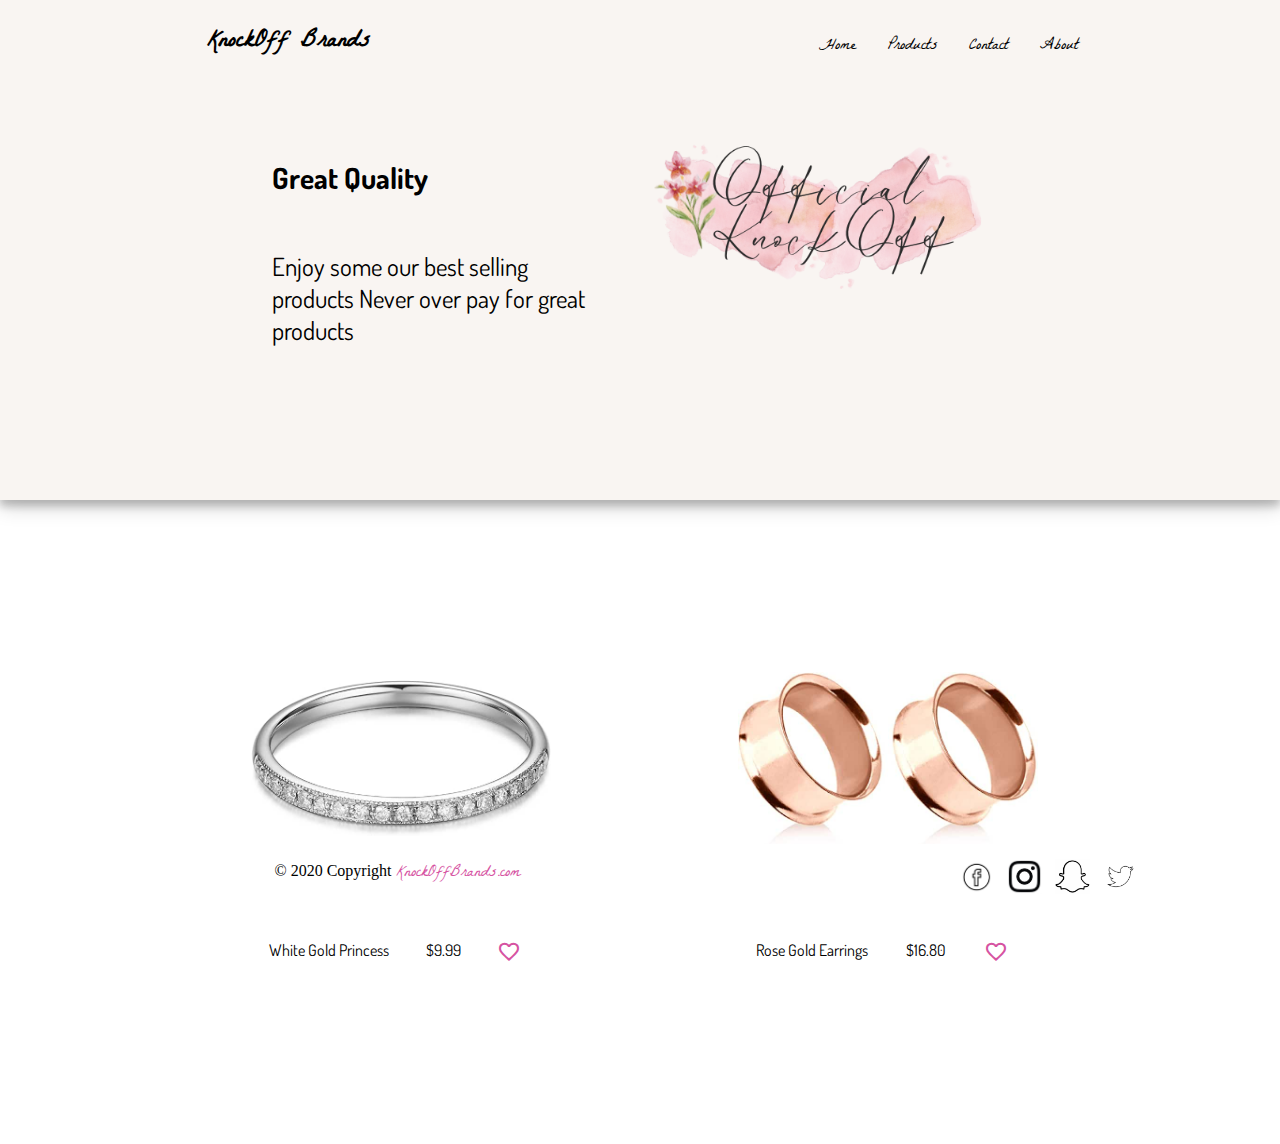
<file: index.html>
<!DOCTYPE html>
<html lang="en">
  <head>
    <meta charset="UTF-8" />
    <meta http-equiv="X-UA-Compatible" content="IE=edge" />
    <meta name="viewport" content="width=device-width, initial-scale=1.0" />
    <link rel="stylesheet" href="./styles/styles.css" />
    <link rel="preconnect" href="https://fonts.googleapis.com" />
    <link rel="preconnect" href="https://fonts.gstatic.com" crossorigin />
    <link
      href="https://fonts.googleapis.com/css2?family=La+Belle+Aurore&display=swap"
      rel="stylesheet"
    />
    <link
      href="https://fonts.googleapis.com/css2?family=Dosis:wght@300&display=swap"
      rel="stylesheet"
    />
    <link
      rel="stylesheet"
      href="https://fonts.googleapis.com/css2?family=Material+Symbols+Outlined:opsz,wght,FILL,GRAD@20..48,100..700,0..1,-50..200"
    />

    <title>My Ecommerce Store</title>
  </head>
  <body>
    <div class="nav">
      <div class="left-top-nav-container">
        <h2><a href="/index.html">KnockOff Brands</a></h2>
      </div>
      <div class="right-top-nav-container">
        <ul>
          <li><a href="/index.html">Home</a></li>
          <li><a href="/products.html">Products</a></li>
          <li><a href="/contact.html">Contact</a></li>
          <li><a href="/about.html">About</a></li>
        </ul>
      </div>
    </div>

    <div class="main-container">
      <div class="top-container">
        <div class="text-container">
          <h3>Great Quality</h3>
          <p>
            Enjoy some our best selling products Never over pay for great
            products
          </p>
        </div>
        <div class="img-container">
          <img
            src="img/Beige Simple One Line Butterfly Events Logo (1).png"
            alt=""
          />
        </div>
      </div>
      <div class="products-container">
        <div class="fir-product-wrapper">
          <div class="product-container">
            <div class="img-container">
              <a href="#" class="">
                <img src="/img/DIAMOND-BRACELET.jpg" alt="" />
              </a>
            </div>
            <div class="content-wrapper">
              <div class="prdt_title-container">White Gold Princess</div>
              <div class="price-container">$9.99</div>
              <a href="#" class=""
                ><span class="material-symbols-outlined"> favorite </span></a
              >
            </div>
          </div>
          <div class="product-container">
            <div class="img-container">
              <a href="#" class="">
                <img src="/img/ROSEGOLDEARINGS.jpg" alt="" />
              </a>
            </div>
            <div class="content-wrapper">
              <div class="prdt-title-container">Rose Gold Earrings</div>
              <div class="price-container">$16.80</div>
              <a href="#" class=""
                ><span class="material-symbols-outlined"> favorite </span></a
              >
            </div>
          </div>
        </div>
      </div>
    </div>

    <div class="footer">
      <div class="left-bottom-wrapper">
        <div class="left-bottom-container">
          © 2020 Copyright <a href="/index.html">KnockOffBrands.com</a>
        </div>
      </div>
      <div class="right-bottom-container">
        <ul>
          <li>
            <a href="#" class=""><img src="/img/fb-logo.jpeg" alt="" /></a>
          </li>
          <li>
            <a href="#" class=""><img src="/img/instag-logo.jpeg" alt="" /></a>
          </li>
          <li>
            <a href="#" class=""><img src="/img/snap-logo.jpeg" alt="" /></a>
          </li>
          <li>
            <a href="#" class=""><img src="/img/twitter-logo.jpeg" alt="" /></a>
          </li>
        </ul>
      </div>
    </div>
    <!-- - Home Page
 - Products Page
    - This will fetch and display all products in their own cards
       - image
       - title 
       - truncated description
       - add to cart
    - filters for the categories
    - Each product card will be a link to the individual product page

        main image    
        footer - icons
     -->
  </body>
</html>
</file>
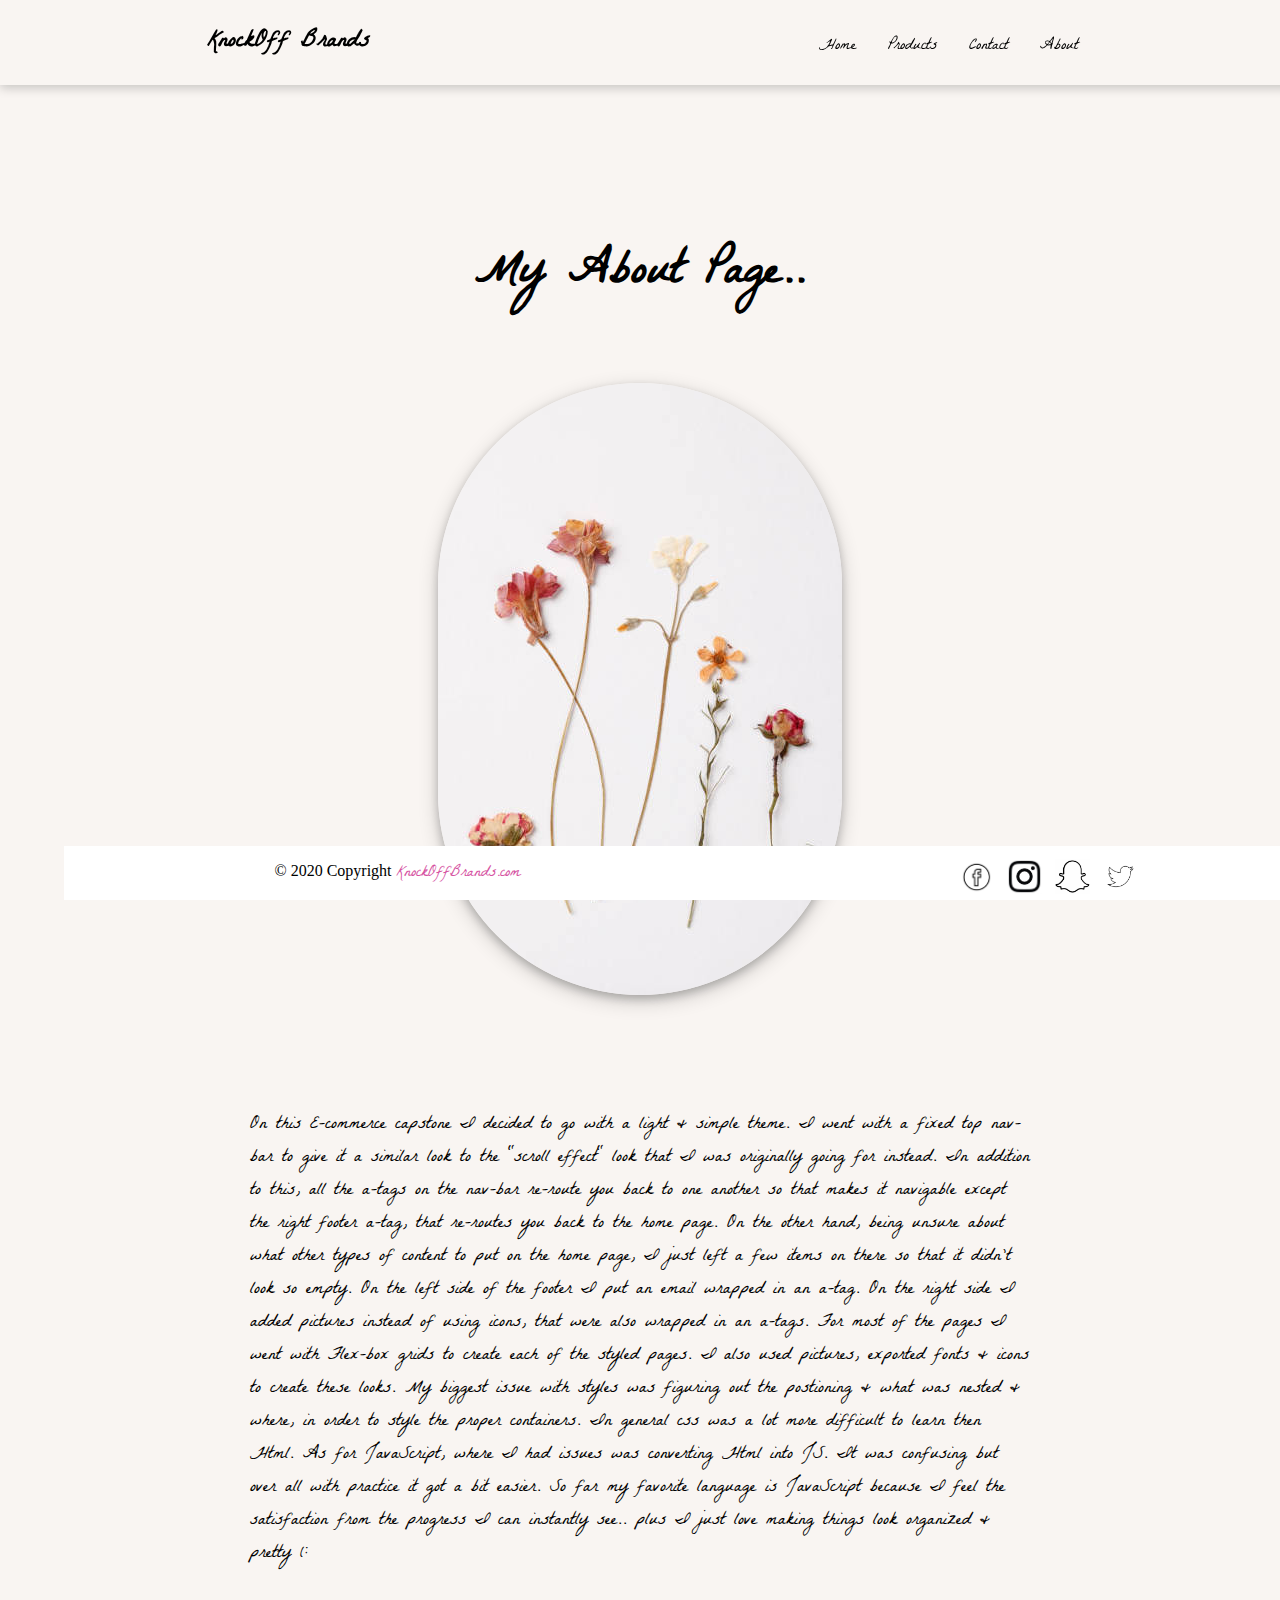
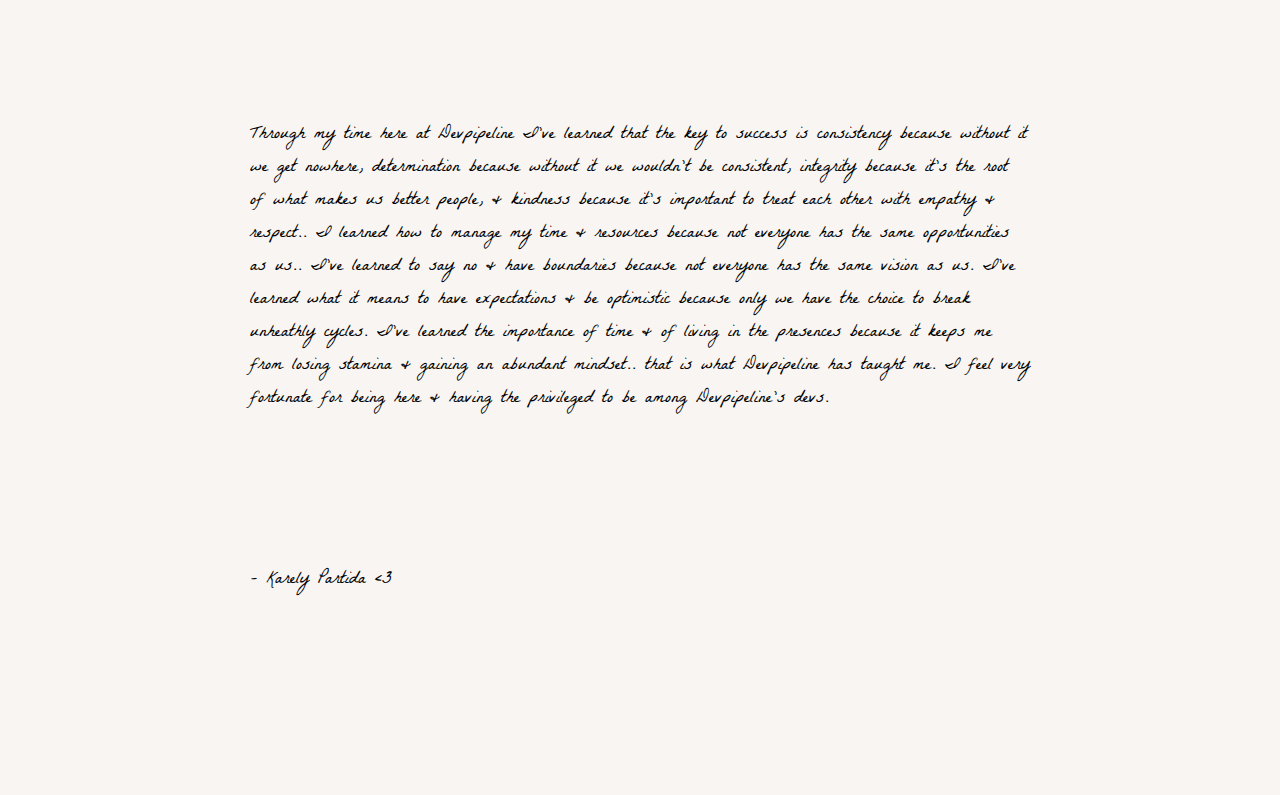
<file: about.html>
<!DOCTYPE html>
<html lang="en">
  <head>
    <meta charset="UTF-8" />
    <meta http-equiv="X-UA-Compatible" content="IE=edge" />
    <meta name="viewport" content="width=device-width, initial-scale=1.0" />
    <link rel="stylesheet" href="./styles/styles.css" />
    <link rel="stylesheet" href="/styles/about.css" />
    <link rel="preconnect" href="https://fonts.googleapis.com" />
    <link rel="preconnect" href="https://fonts.gstatic.com" crossorigin />
    <link
      href="https://fonts.googleapis.com/css2?family=La+Belle+Aurore&display=swap"
      rel="stylesheet"
    />
    <link
      href="https://fonts.googleapis.com/css2?family=Dosis:wght@300&display=swap"
      rel="stylesheet"
    />
    <link
      rel="stylesheet"
      href="https://fonts.googleapis.com/css2?family=Material+Symbols+Outlined:opsz,wght,FILL,GRAD@20..48,100..700,0..1,-50..200"
    />

    <title>My About Page</title>
  </head>
  <body>
    <div class="nav">
      <div class="left-top-nav-container">
        <h2><a href="/index.html">KnockOff Brands</a></h2>
      </div>
      <div class="right-top-nav-container">
        <ul>
          <li><a href="/index.html">Home</a></li>
          <li><a href="/products.html">Products</a></li>
          <li><a href="/contact.html">Contact</a></li>
          <li><a href="/about.html#">About</a></li>
        </ul>
      </div>
    </div>
    <div class="main-container">
      <div class="about-container">
        <h1>My About Page..</h1>
      </div>
      <div class="background">
        <img src="/img/Fpic.jpeg" alt="" />
      </div>
      <div class="text-wrapper">
        <p>
          On this E-commerce capstone I decided to go with a light & simple
          theme. I went with a fixed top nav-bar to give it a similar look to
          the "scroll effect" look that I was originally going for instead. In
          addition to this, all the a-tags on the nav-bar re-route you back to
          one another so that makes it navigable except the right footer a-tag,
          that re-routes you back to the home page. On the other hand, being
          unsure about what other types of content to put on the home page, I
          just left a few items on there so that it didn't look so empty. On the
          left side of the footer I put an email wrapped in an a-tag. On the
          right side I added pictures instead of using icons, that were also
          wrapped in an a-tags. For most of the pages I went with Flex-box grids
          to create each of the styled pages. I also used pictures, exported
          fonts & icons to create these looks. My biggest issue with styles was
          figuring out the postioning & what was nested & where, in order to
          style the proper containers. In general css was a lot more difficult
          to learn then Html. As for JavaScript, where I had issues was
          converting Html into JS. It was confusing but over all with practice
          it got a bit easier. So far my favorite language is JavaScript because
          I feel the satisfaction from the progress I can instantly see.. plus I
          just love making things look organized & pretty (:
        </p>
        <div class="sec-text-wrapper">
          <p>
            Through my time here at Devpipeline I've learned that the key to
            success is consistency because without it we get nowhere,
            determination because without it we wouldn't be consistent,
            integrity because it's the root of what makes us better people, &
            kindness because it's important to treat each other with empathy &
            respect.. I learned how to manage my time & resources because not
            everyone has the same opportunities as us.. I've learned to say no &
            have boundaries because not everyone has the same vision as us. I've
            learned what it means to have expectations & be optimistic because
            only we have the choice to break unheathly cycles. I've learned the
            importance of time & of living in the presences because it keeps me
            from losing stamina & gaining an abundant mindset.. that is what
            Devpipeline has taught me. I feel very fortunate for being here &
            having the privileged to be among Devpipeline's devs.
          </p>
        </div>
        <div class="signature">
          <p>- Karely Partida <3</p>
        </div>
      </div>
    </div>

    <div class="footer">
      <div class="left-bottom-wrapper">
        <div class="left-bottom-container">
          © 2020 Copyright <a href="/index.html">KnockOffBrands.com</a>
        </div>
      </div>
      <div class="right-bottom-container">
        <ul>
          <li>
            <a href="#" class=""><img src="/img/fb-logo.jpeg" alt="" /></a>
          </li>
          <li>
            <a href="#" class=""><img src="/img/instag-logo.jpeg" alt="" /></a>
          </li>
          <li>
            <a href="#" class=""><img src="/img/snap-logo.jpeg" alt="" /></a>
          </li>
          <li>
            <a href="#" class=""><img src="/img/twitter-logo.jpeg" alt="" /></a>
          </li>
        </ul>
      </div>
    </div>
  </body>
</html>
</file>
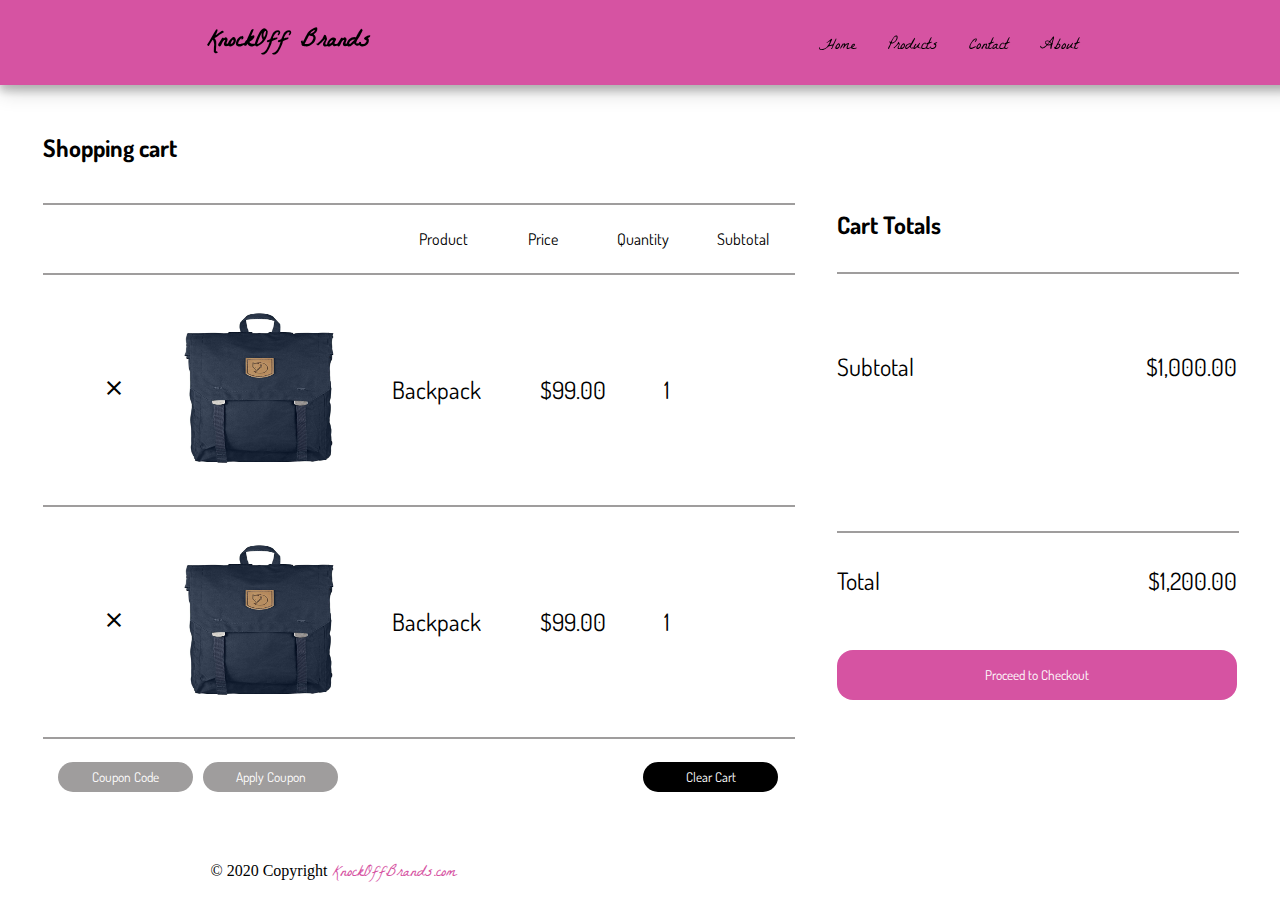
<file: cart.html>
<!DOCTYPE html>
<html lang="en">
  <head>
    <meta charset="UTF-8" />
    <meta http-equiv="X-UA-Compatible" content="IE=edge" />
    <meta name="viewport" content="width=device-width, initial-scale=1.0" />
    <link rel="stylesheet" href="./styles/styles.css" />
    <link rel="stylesheet" href="./styles/cart.css" />
    <link rel="preconnect" href="https://fonts.googleapis.com" />
    <link rel="preconnect" href="https://fonts.gstatic.com" crossorigin />
    <link
      href="https://fonts.googleapis.com/css2?family=La+Belle+Aurore&display=swap"
      rel="stylesheet"
    />
    <link
      href="https://fonts.googleapis.com/css2?family=Dosis:wght@300&display=swap"
      rel="stylesheet"
    />
    <link
      rel="stylesheet"
      href="https://fonts.googleapis.com/css2?family=Material+Symbols+Outlined:opsz,wght,FILL,GRAD@20..48,100..700,0..1,-50..200"
    />
    <link
      rel="stylesheet"
      href="https://fonts.googleapis.com/css2?family=Material+Symbols+Outlined:opsz,wght,FILL,GRAD@20..48,100..700,0..1,-50..200"
    />

    <title>My Ecommerce Store</title>
  </head>
  <body>
    <div class="main-container">
      <div class="nav">
        <div class="left-top-nav-container">
          <h2><a href="/index.html">KnockOff Brands</a></h2>
        </div>
        <div class="right-top-nav-container">
          <ul>
            <li><a href="/index.html">Home</a></li>
            <li><a href="/products.html">Products</a></li>
            <li><a href="/contact.html">Contact</a></li>
            <li><a href="/about.html">About</a></li>
          </ul>
        </div>
      </div>

      <div class="content-container">
        <div class="left-content-container">
          <div class="title-wrap">
            <h4>Shopping cart</h4>
          </div>
          <hr />
          <div class="context-container">
            <ul>
              <li>Product</li>
              <li>Price</li>
              <li>Quantity</li>
              <li>Subtotal</li>
            </ul>
          </div>

          <hr />

          <div class="first-content-container">
            <div class="icon-wrap">
              <span class="material-symbols-outlined"> close </span>
            </div>
            <div class="img-container">
              <img src="./img/BLUE-BACKPACK.jpg" alt="" />
            </div>
            <div class="text-container">
              <p>Backpack</p>
            </div>
            <div class="sub-container">
              <p>$99.00</p>
            </div>
            <div class="quant-container">
              <p>1</p>
            </div>
          </div>

          <hr />

          <div class="sec-content-container">
            <div class="icon-wrap">
              <span class="material-symbols-outlined"> close </span>
            </div>
            <div class="img-container">
              <img src="./img/BLUE-BACKPACK.jpg" alt="" />
            </div>
            <div class="text-container">
              <p>Backpack</p>
            </div>
            <div class="sub-container">
              <p>$99.00</p>
            </div>
            <div class="quant-container">
              <p>1</p>
            </div>
          </div>

          <hr />

          <div class="bottom-content-wrap">
            <div class="left-content-wrap">
              <div class="left-text">
                <button>Coupon Code</button>
              </div>
              <div class="right-text">
                <button>Apply Coupon</button>
              </div>
            </div>
            <div class="right-content-wrap">
              <button>Clear Cart</button>
            </div>
          </div>
        </div>

        <div class="right-content-container">
          <div class="title-container">
            <h4>Cart Totals</h4>
          </div>

          <hr />

          <div class="content-wrap">
            <div class="subtotal">
              <p>Subtotal</p>
            </div>
            <div class="price">
              <p>$1,000.00</p>
            </div>
          </div>

          <hr />

          <div class="content-container">
          <div class="context-wrap">
            <div class="total">
              <p>Total</p>
            </div>
            <div class="price">
              <p>$1,200.00</p>
            </div>
          </div>
          <div class="button-box">
            <button>Proceed to Checkout</button>
          </div>
        </div>
      </div>

      <div class="footer">
        <div class="left-bottom-wrapper">
          <div class="left-bottom-container">
            © 2020 Copyright <a href="/index.html">KnockOffBrands.com</a>
          </div>
        </div>
        <div class="right-bottom-container">
          <ul>
            <li>
              <a href="#" class=""><img src="/img/fb-logo.jpeg" alt="" /></a>
            </li>
            <li>
              <a href="#" class=""
                ><img src="/img/instag-logo.jpeg" alt=""
              /></a>
            </li>
            <li>
              <a href="#" class=""><img src="/img/snap-logo.jpeg" alt="" /></a>
            </li>
            <li>
              <a href="#" class=""
                ><img src="/img/twitter-logo.jpeg" alt=""
              /></a>
            </li>
          </ul>
        </div>
      </div>
    </div>
  </body>
</html>
</file>
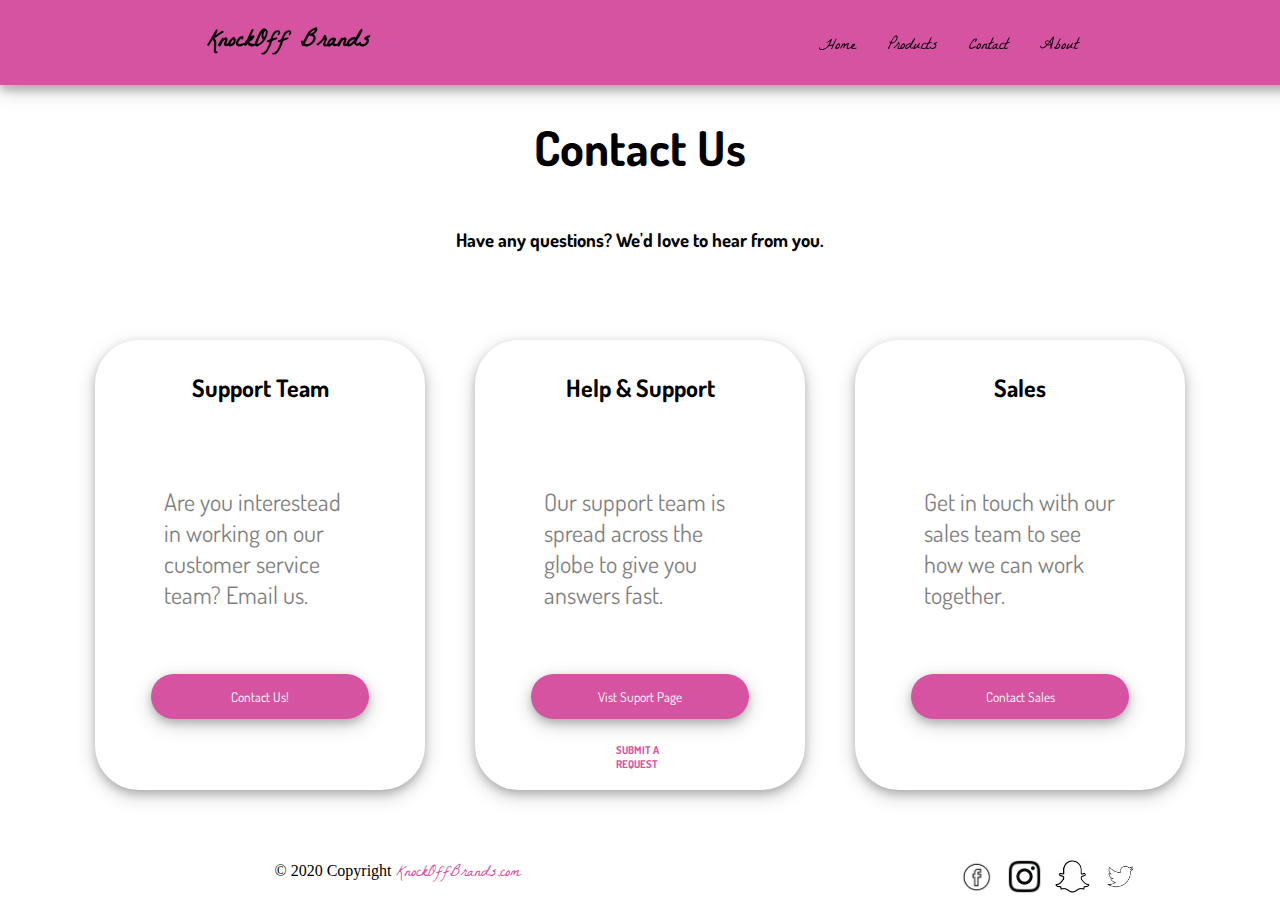
<file: contact.html>
<!DOCTYPE html>
<html lang="en">
  <head>
    <meta charset="UTF-8" />
    <meta http-equiv="X-UA-Compatible" content="IE=edge" />
    <meta name="viewport" content="width=device-width, initial-scale=1.0" />
    <link rel="stylesheet" href="/styles/styles.css" />
    <link rel="stylesheet" href="/styles/contact.css" />
    <link rel="preconnect" href="https://fonts.googleapis.com" />
    <link rel="preconnect" href="https://fonts.gstatic.com" crossorigin />
    <link
      href="https://fonts.googleapis.com/css2?family=La+Belle+Aurore&display=swap"
      rel="stylesheet"
    />
    <link
      href="https://fonts.googleapis.com/css2?family=Dosis:wght@300&display=swap"
      rel="stylesheet"
    />
    <link
      rel="stylesheet"
      href="https://fonts.googleapis.com/css2?family=Material+Symbols+Outlined:opsz,wght,FILL,GRAD@20..48,100..700,0..1,-50..200"
    />

    <title>Contact Us</title>
  </head>
  <body>
    <div class="nav">
      <div class="left-top-nav-container">
        <h2><a href="/index.html">KnockOff Brands</a></h2>
      </div>
      <div class="right-top-nav-container">
        <ul>
          <li><a href="/index.html">Home</a></li>
          <li><a href="/products.html">Products</a></li>
          <li><a href="/contact.html">Contact</a></li>
          <li><a href="/about.html">About</a></li>
        </ul>
      </div>
    </div>

    <div class="main-container">
      <div class="header-container">
        <div class="header-wrapper">
          <h1>Contact Us</h1>
        </div>
        <div class="content-card">
          <h3>Have any questions?   We'd love to hear from you.</h3>
        </div>
      </div>

      <div class="content-container">
      <div class="content-wrap">
        <div class="title-wrapper">
          <h2>Support Team</h2>
        </div>
        <div class="text-wrapper">
          <p>
            Are you interestead in working on our customer service team? Email
            us.
          </p>
        </div>
        <div class="button">
          <button>
            <a href="#">  
             Contact Us!
            </a>
          </button>
        </div>
      </div>
      <div class="content-wrap">
        <div class="title-wrapper">
          <h2>Help & Support</h2>
        </div>
        <div class="text-wrapper">
          <p>
            Our support team is spread across the globe to give you answers
            fast.
          </p>
        </div>
        <div class="button">
          <button>
            <a href="#">
              Vist Suport Page
          </button>
          </a>
        </div>
        
        <div class="bottom-title-wrapper">
          <a href="#">
            <h6>SUBMIT A REQUEST</h6>
          </div>
          </a>
      </div>
      <div class="content-wrap">
        <div class="title-wrapper">
          <h2>Sales</h2>
        </div>
        <div class="text-wrapper">
          <p>
            Get in touch with our sales team to see how we can work together.
          </p>
        </div>
        <div class="button">
          <button>
            <a href="#">
              Contact Sales
          </button>
          </a>
        </div>
      </div>
      </div> 
    </div>

    <div class="footer">
      <div class="left-bottom-wrapper">
        <div class="left-bottom-container">
          © 2020 Copyright <a href="/index.html">KnockOffBrands.com</a>
        </div>
      </div>
      <div class="right-bottom-container">
        <ul>
          <li>
            <a href="#" class=""><img src="/img/fb-logo.jpeg" alt="" /></a>
          </li>
          <li>
            <a href="#" class=""><img src="/img/instag-logo.jpeg" alt="" /></a>
          </li>
          <li>
            <a href="#" class=""><img src="/img/snap-logo.jpeg" alt="" /></a>
          </li>
          <li>
            <a href="#" class=""><img src="/img/twitter-logo.jpeg" alt="" /></a>
          </li>
        </ul>
      </div>
    </div>
  </body>
</html>
</file>
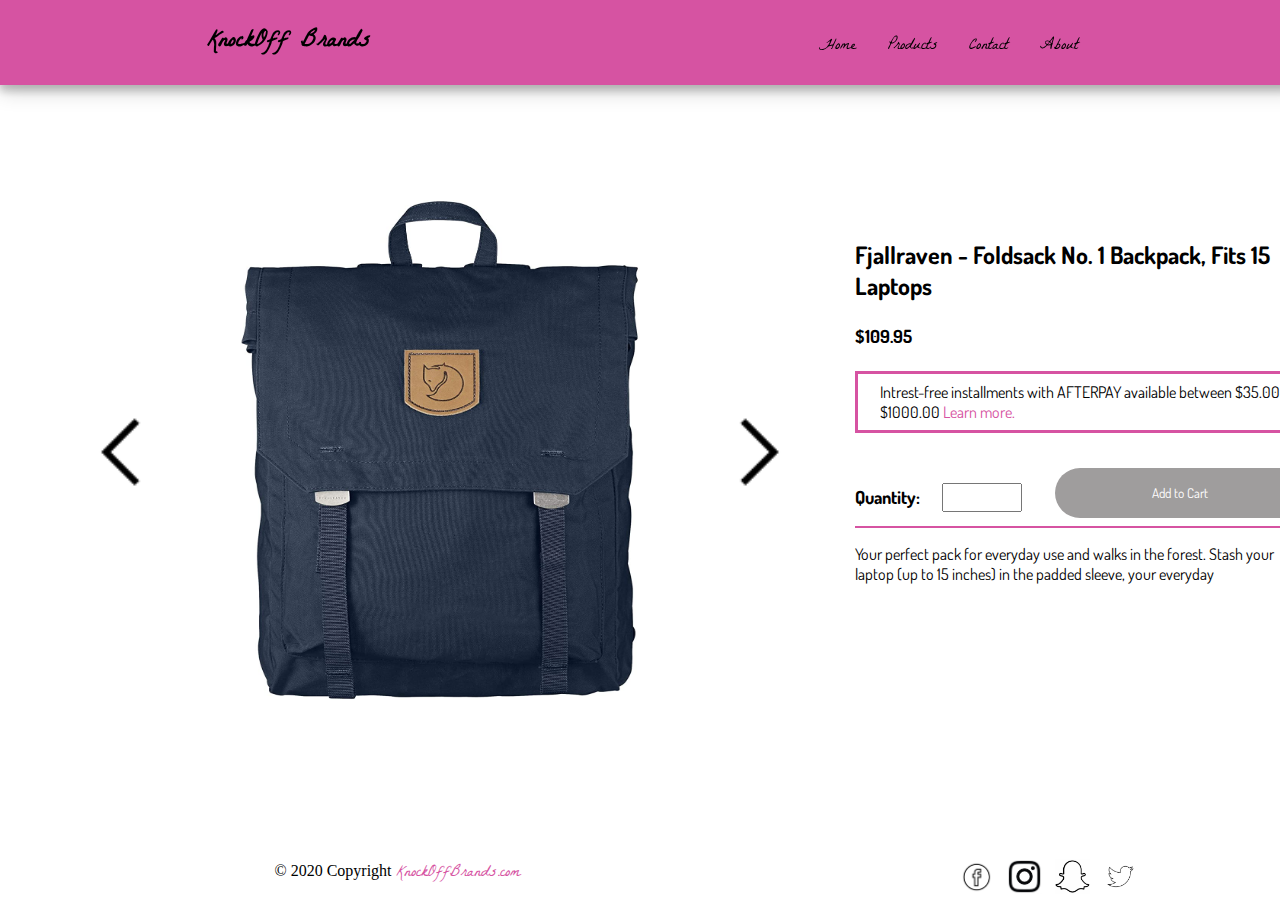
<file: product.html>
<!DOCTYPE html>
<html lang="en">
  <head>
    <meta charset="UTF-8" />
    <meta http-equiv="X-UA-Compatible" content="IE=edge" />
    <meta name="viewport" content="width=device-width, initial-scale=1.0" />
    <link rel="stylesheet" href="./styles/styles.css" />
    <link rel="stylesheet" href="./styles/product.css" />
    <link rel="preconnect" href="https://fonts.googleapis.com" />
    <link rel="preconnect" href="https://fonts.gstatic.com" crossorigin />
    <link
      href="https://fonts.googleapis.com/css2?family=La+Belle+Aurore&display=swap"
      rel="stylesheet"
    />
    <link
      href="https://fonts.googleapis.com/css2?family=Dosis:wght@300&display=swap"
      rel="stylesheet"
    />
    <link
      rel="stylesheet"
      href="https://fonts.googleapis.com/css2?family=Material+Symbols+Outlined:opsz,wght,FILL,GRAD@20..48,100..700,0..1,-50..200"
    />
    <link
      rel="stylesheet"
      href="https://fonts.googleapis.com/css2?family=Material+Symbols+Outlined:opsz,wght,FILL,GRAD@20..48,100..700,0..1,-50..200"
    />
    <link rel="stylesheet" href="https://fonts.googleapis.com/css2?family=Material+Symbols+Outlined:opsz,wght,FILL,GRAD@20..48,100..700,0..1,-50..200" />

    <title>Product</title>
  </head>
  <body>
    <div class="nav">
      <div class="left-top-nav-container">
        <h2><a href="/index.html">KnockOff Brands</a></h2>
      </div>
    <div class="right-top-nav-container">
      <ul>
          <li><a href="/index.html">Home</a></li>
          <li><a href="/products.html">Products</a></li>
          <li><a href="/contact.html">Contact</a></li>
          <li><a href="/about.html">About</a></li>
        </ul>
      </div>
    </div>

    <div class="main-content-container">
        <div class="left-side-wrapper">
            <div class="left-icon">
              <a href="#"><img src="./img/arrow_back_ios_new_FILL0_wght400_GRAD0_opsz48.png" alt="#"></div></a>
            </div>
            <div class="img-container">
              <img id="img-wrapper" src="./img/BLUE-BACKPACK.jpg" alt="#">
            </div>
            <div class="right-icon">
              <a href="#"><img src="./img/arrow_forward_ios_FILL0_wght400_GRAD0_opsz48.png" alt="#"></a>
            </div>
            <div class="right-side-wrapper">
        
                <div class="title-container">
                    <h3 id="product-title">Fjallraven - Foldsack No. 1 Backpack, Fits 15 Laptops</h3>
                </div>

                <div class=q"content-container">
                    <h4 id= "price-wrapper">$109.95</h4>
                </div>

                <div class="content-box">
                    <p>Intrest-free installments with AFTERPAY available between $35.00 - $1000.00  <a href="#">Learn more.</a></p>
                </div>

                <div class="content-item-wrapper">
                    <div class="content-wrapper">
                        <h4>Quantity: </h4>
                        <input type="number">
                    </div>
                    <div class="button-box">
                        <button>
                            <a href="#">Add to Cart</a>
                        </button>
                    </div>
                </div>
                
                <hr/>

                <div class="descript-container">
                    <p id="descript-wrapper">Your perfect pack for everyday use and walks in the forest. Stash your laptop (up to 15 inches) in the padded sleeve, your everyday</p>
                </div>

                <div class="icon-wrap">
                    <a href="/cart.html">
                        <span class="material-symbols-outlined">
                            shopping_cart
                            </span>
                    </a>
                </div>
            </div>
        </div>

    </div>

    <div class="footer">
      <div class="left-bottom-wrapper">
        <div class="left-bottom-container">
          © 2020 Copyright <a href="/index.html">KnockOffBrands.com</a>
        </div>
      </div>
      <div class="right-bottom-container">
        <ul>
          <li>
            <a href="#" class=""><img src="/img/fb-logo.jpeg" alt="" /></a>
          </li>
          <li>
            <a href="#" class=""><img src="/img/instag-logo.jpeg" alt="" /></a>
          </li>
          <li>
            <a href="#" class=""><img src="/img/snap-logo.jpeg" alt="" /></a>
          </li>
          <li>
            <a href="#" class=""><img src="/img/twitter-logo.jpeg" alt="" /></a>
          </li>
      </ul>
    </div>
    </div>
  </body>
  <script src = "./js /product.js"></script>
</html>
</file>
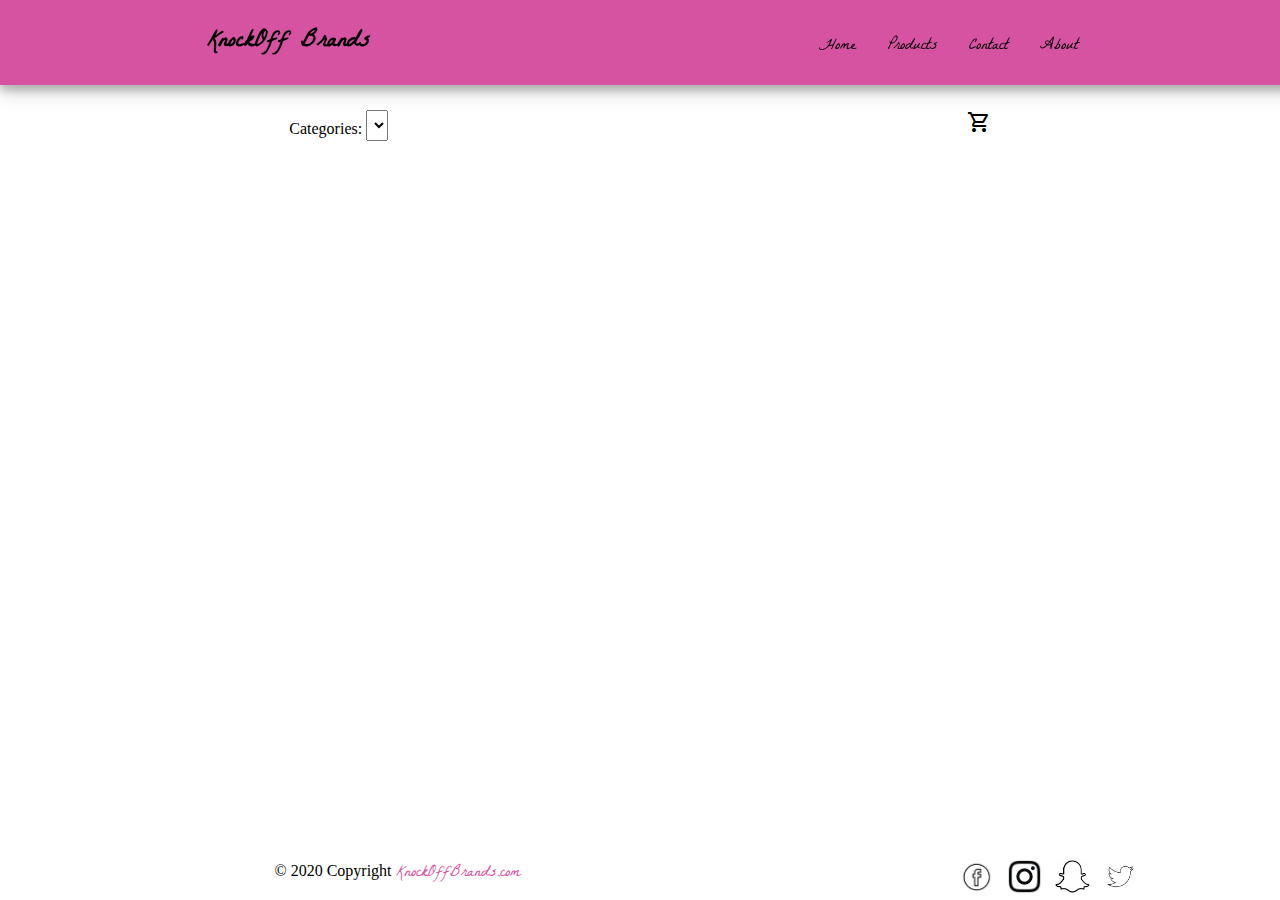
<file: products.html>
<!DOCTYPE html>
<html lang="en">
  <head>
    <meta charset="UTF-8" />
    <meta http-equiv="X-UA-Compatible" content="IE=edge" />
    <meta name="viewport" content="width=device-width, initial-scale=1.0" />
    <link rel="stylesheet" href="/styles/styles.css" />
    <link rel="stylesheet" href="/styles/products.css" />
    <link rel="preconnect" href="https://fonts.googleapis.com" />
    <link rel="preconnect" href="https://fonts.gstatic.com" crossorigin />
    <link
      href="https://fonts.googleapis.com/css2?family=La+Belle+Aurore&display=swap"
      rel="stylesheet"
    />
    <link
      href="https://fonts.googleapis.com/css2?family=Dosis:wght@300&display=swap"
      rel="stylesheet"
    />
    <link
      rel="stylesheet"
      href="https://fonts.googleapis.com/css2?family=Material+Symbols+Outlined:opsz,wght,FILL,GRAD@20..48,100..700,0..1,-50..200"
    />
    <link
      rel="stylesheet"
      href="https://fonts.googleapis.com/css2?family=Material+Symbols+Outlined:opsz,wght,FILL,GRAD@20..48,100..700,0..1,-50..200"
    />
    <link
      rel="stylesheet"
      href="https://fonts.googleapis.com/css2?family=Material+Symbols+Outlined:opsz,wght,FILL,GRAD@20..48,100..700,0..1,-50..200"
    />

    <title>Products</title>
  </head>
  <body>
    <div class="nav">
      <div class="left-top-nav-container">
        <h2><a href="/index.html">KnockOff Brands</a></h2>
      </div>
      <div class="right-top-nav-container">
        <ul>
          <li><a href="/index.html">Home</a></li>
          <li><a href="/products.html">Products</a></li>
          <li><a href="/contact.html">Contact</a></li>
          <li><a href="/about.html">About</a></li>
        </ul>
      </div>
    </div>
    <div class="filter-container">
      <div class="Contain">
        <label for="category-filter">Categories:</label>
        <select name="" id="category-filter"></select>
      </div>

      <div class="icon-wrapper">
        <a href="/cart.html">
          <span class="material-symbols-outlined"> shopping_cart </span>
        </a>
      </div>
    </div>
    <div class="products-container">
      <div id="sec-product-wrapper"></div>
    </div>

    <div class="footer">
      <div class="left-bottom-wrapper">
        <div class="left-bottom-container">
          © 2020 Copyright <a href="/index.html">KnockOffBrands.com</a>
        </div>
      </div>
      <div class="right-bottom-container">
        <ul>
          <li>
            <a href="#" class=""><img src="/img/fb-logo.jpeg" alt="" /></a>
          </li>
          <li>
            <a href="#" class=""><img src="/img/instag-logo.jpeg" alt="" /></a>
          </li>
          <li>
            <a href="#" class=""><img src="/img/snap-logo.jpeg" alt="" /></a>
          </li>
          <li>
            <a href="#" class=""><img src="/img/twitter-logo.jpeg" alt="" /></a>
          </li>
        </ul>
      </div>
    </div>
  </body>
  <script src="/js /products.js"></script>
</html>
</file>
<file: styles/styles.css>
body {
  margin: 0;
  margin-bottom: 0%;
}

.nav {
  display: flex;
  justify-content: space-around;
  background-color: rgb(249, 245, 242);
  padding: 0px 10px;
  position: fixed;
  top: 0;
  width: 100%;
  transition: 0.2s;
}

.left-top-nav-container h2,
.left-top-nav-container a,
.right-top-nav-container a,
.left-bottom-container a {
  color: black;
  text-decoration: none;
  font-family: "La Belle Aurore", cursive;
}

.left-top-nav-container h2 {
  font-size: x-large;
}

ul {
  list-style-type: none;
}

li {
  float: left;
}

li a {
  display: block;
  text-align: center;
  padding: 16px;
  text-decoration: none;
}

.top-container {
  display: flex;
  justify-content: center;
  height: 500px;
  background-color: rgb(249, 245, 242);
  box-shadow: 0 6px 8px 0 rgba(0, 0, 0, 0.2), 0 6px 20px 0 rgba(0, 0, 0, 0.19);
}

.top-container .img-container {
  width: 31vw;
}

.top-container img {
  width: 100%;
}

.top-container .text-container {
  font-size: 25px;
  width: 340px;
  display: flex;
  flex-direction: column;
  justify-content: center;
}

.text-container h3,
.text-container p,
.products-container div {
  font-family: "Dosis", sans-serif;
}

.fir-product-wrapper {
  display: flex;
  justify-content: space-around;
  padding: 10% 14% 10% 10%;
}

.sec-product-wrapper {
  display: flex;
  justify-content: space-between;
  padding: 10% 12% 10% 10%;
}

.content-wrapper span,
.left-bottom-container a {
  color: rgb(214, 83, 162);
}

.products-container img {
  width: 300px;
  height: 200px;
  object-fit: contain;
  padding: 10%;
  flex-direction: row;
  justify-content: space-evenly;
}

.products-container .img-container:hover {
  width: 120%;
  border-radius: 5px;
  transition: 1s;
  box-shadow: 0 4px 8px 0 rgba(0, 0, 0, 0.2), 0 6px 20px 0 rgba(0, 0, 0, 0.19);
}

.content-wrapper {
  display: flex;
  justify-content: space-between;
  padding-top: 16%;
  padding-right: 16%;
  padding-bottom: 16%;
  padding: 16% 0% 16% 16%;
}

.footer {
  display: flex;
  align-items: center;
  justify-content: space-around;
  margin: 5% 5% 0% 5%;
  position: fixed; /* Set the navbar to fixed position */
  bottom: 0; /* Position the navbar at the bottom of the page */
  width: 100%; /* Full width */
  background-color: white;
  height: 6%;
  padding: 0%;
}

.left-bottom-wrapper .left-bottom-container a {
  align-items: center;
  width: 10%;
}

.right-bottom-container {
  display: flex;
  align-items: center;
  justify-content: center;
  padding: 0%;
}

.right-bottom-container img {
  /* width: 3rem;
  height: 3rem; */
  width: 250%;
  object-fit: contain;
  padding: 0%;
  flex-direction: row;
  justify-content: space-evenly;
}

.right-bottom-container ul {
  padding: 0%;
}
.right-bottom-container a {
  padding: -1% 0% 1% 33%;
  height: 10%;
  display: block;
  text-align: center;
  padding: 10px 17px 17px 17px;
  text-decoration: none;
}

.right-bottom-container li {
  width: 3rem;
  height: 3rem;
  justify-items: space-around;
  padding: 0%;
  flex-direction: row;
}
</file>
<file: styles/about.css>
body {
  padding: 0%;
  margin: 0%;
  background-image: url("/img/Fpic.jpeg");
}

.nav {
  color: rgb(249, 245, 242);
  box-shadow: 0 3px 10px rgb(0 0 0 / 0.2);
  /* box-shadow: 0 6px 8px 0 rgba(0, 0, 0, 0.2), 0 6px 20px 0 rgba(0, 0, 0, 0.19); */
}

.main-container {
  display: flex;
  flex-direction: column;
  align-items: center;
  background-color: rgb(249, 245, 242);
}

.about-container h1 {
  font-family: "La Belle Aurore", cursive;
  padding: 0%;
  margin: 230px 0 0 0;
  font-size: xxx-large;
}

.background {
  display: flex;
  justify-content: center;
  border: 0%;
  padding: 0%;
  margin: 5% 23%;
  width: 50%;
  height: 50%;
}

.text-wrapper {
  font-family: "La Belle Aurore", cursive;
  padding: 0%;
  margin: 50px;
}

.main-container img {
  border-radius: 360px;
  transition: 0.5s;
  box-shadow: 0 4px 8px 0 rgba(0, 0, 0, 0.2), 0 6px 20px 0 rgba(0, 0, 0, 0.19);
}

p {
  font-size: large;
}

.text-wrapper p {
  margin: 0% 200px 148px;
}

.sec-text-wrapper p {
  margin: 0% 200px 148px;
  padding: 0%;
}
</file>
<file: styles/cart.css>
body {
}

.nav {
  background-color: rgb(214, 83, 162);
  box-shadow: 0 6px 8px 0 rgb(0 0 0 / 20%), 0 6px 20px 0 rgb(0 0 0 / 19%);
}

img {
  height: 150px;
  width: 150px;
}

.content-container {
  display: flex;
  flex-direction: column;
  padding: 0;
  margin: 100px 0;
}

.nav li {
  display: block;
  text-align: center;
  padding: 0px;
  text-decoration: none;
}

.content-container {
  display: flex;
  flex-direction: row;
  justify-content: space-evenly;
  align-items: center;
}

.context-container li {
  display: block;
  text-align: center;
  padding: 0px;
  width: 100px;
  text-decoration: none;
}

.context-container {
  display: flex;
  justify-content: flex-end;
}

.left-content-container .context-container li {
  color: black;
  font-family: "Dosis", sans-serif;
}

h4,
p {
  color: black;
  font-family: "Dosis", sans-serif;
  font-size: x-large;
}

button {
  color: black;
  font-family: "Dosis", sans-serif;
}

.left-content-container {
  width: 750px;
}

.right-content-container {
  width: 400px;
}

.left-content-container {
  display: flex;
  flex-direction: column;
}

hr {
  border: 1px solid rgb(159, 157, 157);
  width: 100%;
}

.bottom-content-wrap {
  display: flex;
  flex-direction: row;
  justify-content: space-between;
}

.left-content-wrap {
  display: flex;
  flex-direction: row;
}

.left-content-wrap .left-text {
  margin: 0 10px 0 0;
}

.right-content-wrap {
  display: flex;
  justify-content: flex-end;
}

.first-content-container,
.sec-content-container {
  display: flex;
  flex-direction: row;
  padding: 0;
  margin: 30px 65px 30px 0px;
  justify-content: space-evenly;
  align-items: center;
}

.right-content-container .content-wrap {
  display: flex;
  flex-direction: row;
  justify-content: space-between;
}

.left-content-container .bottom-content-wrap button {
  background-color: black;
  color: white;
  opacity: 1;
  width: 135px;
  height: 30px;
  border-radius: 16px;
  border: 0ch;
}

.bottom-content-wrap {
  margin: 15px;
}

.right-content-container .content-wrap {
  margin: 53px 0px 125px 0px;
}

.right-content-container .content-container {
  display: flex;
  flex-direction: column;
  margin: 0 0 0 0;
}

.right-content-container .context-wrap {
  display: flex;
  flex-direction: row;
}

.content-container .context-wrap {
  margin: 0 0 0 0;
  display: flex;
  justify-content: space-between;
  width: 400px;
}

.content-container .button-box {
  width: 400px;
  display: flex;
  justify-content: center;
  margin: 30px;
}

.right-content-container button {
  background-color: rgb(214, 83, 162);
  color: white;
  opacity: 1;
  width: 413px;
  height: 50px;
  border-radius: 16px;
  border: 0ch;
}

.bottom-content-wrap .left-content-wrap button {
  background: rgb(159, 157, 157);
  color: white;
  opacity: 1;
  width: 135px;
  height: 30px;
  border-radius: 16px;
  border: 0ch;
}
</file>
<file: styles/contact.css>
body {
  padding: 0%;
  margin: 0%;
}

.nav {
  background-color: rgb(214, 83, 162);
  box-shadow: 0 6px 8px 0 rgba(0, 0, 0, 0.2), 0 6px 20px 0 rgba(0, 0, 0, 0.19);
}

.main-container {
  display: flex;
  flex-direction: column;
  align-items: center;
  padding: 85px 0;
}

.main-container h2{
  padding-top: 12px;
}

.header-container {
  display: flex;
  flex-direction: column;
  padding: 0%;
  align-items: center;
  font-family: "Dosis", sans-serif;
  margin: 0% 0% 45px 0%;
}

.content-container {
  display: flex;
}

.header-container .header-wrapper h1 h3 {
  font-family: "Dosis", sans-serif;
  display: flex;
  padding: 0%;
}

.header-container h1{
  font-size: -webkit-xxx-large;
}

button {
  align-content: center;
  font-family: "Dosis", sans-serif;
  background: rgb(214, 83, 162);
  color: white;
  border-radius: 30px;
  height: 45px;
  width: 218px;
  border-color: transparent;
  box-shadow: 0 4px 8px 0 rgba(0, 0, 0, 0.2), 0 6px 20px 0 rgba(0, 0, 0, 0.19);
}

button a{
  color: white;
  font-family: "Dosis", sans-serif;
  text-decoration: none;
  
}


.content-wrap {
  padding: 0;
  font-family: "Dosis", sans-serif;
  flex-direction: column;
  display: flex;
  align-items: center;
  /* box-shadow: 0 3px 10px rgb(0 0 0 / 0.2); */
  border-radius: 44px;
  height: 450px;
  width: 330px;
  background: #fff;
  margin: 25px;
  transition: all ease 0.2s;
  box-shadow: 0 4px 8px 0 rgba(0, 0, 0, 0.2), 0 6px 20px 0 rgba(0, 0, 0, 0.19); */ */
}

.bottom-title-wrapper a {
  text-decoration: none;
  font: medium;
}

p {
  opacity: 50%;
  padding: 12% 21%;
  font-size: x-large;
}

h6 {
  display: flex;
  text-decoration: none;
  justify-self: center;
  padding: 20%;
  color: rgb(214, 83, 162);
  margin: 5px;
}

/* background-color: rgb(249, 245, 242); */
</file>
<file: styles/product.css>
body {
  padding: 0;
  margin: 200px 0 200px 0;
}

.nav {
  background-color: rgb(214, 83, 162);
  box-shadow: 0 6px 8px 0 rgba(0, 0, 0, 0.2), 0 6px 20px 0 rgba(0, 0, 0, 0.19);
}

.img-container img {
  height: 500px;
  width: 400px;
  margin: 0 80px;
}

.left-icon img,
.right-icon img {
  height: 80px;
  width: 80px;
  display: flex;
}

.main-content-container {
  display: flex;
  flex-direction: row;
  align-items: center;
  margin: 0 80px;
}

.right-side-wrapper {
  margin: 0 55px;
}

.right-side-wrapper h3 {
  color: black;
  font-family: "Dosis", sans-serif;
  font-size: x-large;
}

.right-side-wrapper p {
  color: black;
  font-family: "Dosis", sans-serif;
}

.right-side-wrapper a {
  color: rgb(214, 83, 162);
  text-decoration: none;
}

.right-side-wrapper h4 {
  color: black;
  font-family: "Dosis", sans-serif;
  font-size: large;
}

button {
  color: black;
  font-family: "Dosis", sans-serif;
  height: 50px;
  width: 250px;
  color: black;
  border-radius: 30px;
  background-color: rgb(159, 157, 157);
  border: none;
  color: white;
}

.content-item-wrapper {
  display: flex;
  flex-direction: row;
  align-items: center;
  padding: 0%;
  margin: 35px 0 0 0;
  justify-content: space-between;
}

.content-wrapper {
  padding: 0%;
  margin: 3px 0 -6px 0;
  display: flex;
  align-items: center;
}

.content-box {
  border-style: groove;
  border-style: solid;
  border-color: ;
  color: rgb(214, 83, 162);
}

.content-box p {
  padding: 0;
  margin: 8px 0 8px 22px;
}

.button-box a {
  color: white;
  text-decoration: none;
}

hr {
  border: 1px solid rgb(214, 83, 162);
}

.icon-wrap span {
  height: 50px;
  width: 450px;
  display: flex;
  justify-content: flex-end;
  color: black;
}

.descript-container {
  margin: 0 0 55px 0;
}

.content-wrapper input {
  height: 23px;
  width: 72px;
}

.right-side-wrapper .content-wrapper h4 {
  margin: 0 22px 0px 0px;
}
</file>
<file: styles/products.css>
body {
  margin: 25px 0 100px 0;
}

.nav {
  background-color: rgb(214, 83, 162);
  box-shadow: 0 6px 8px 0 rgba(0, 0, 0, 0.2), 0 6px 20px 0 rgba(0, 0, 0, 0.19);
}

.products-container img {
  width: 170px;
  height: 170px;
  margin: 16px;
}
.filter-container {
  padding: 85px 0 0 0;
  margin: 0 0px -33px;
  text-align: center;
  display: flex;
  flex-direction: row;
  justify-content: space-around;
}

.filter-container select {
  font-size: 24px;
}

#sec-product-wrapper {
  padding: 72px;
  flex-wrap: wrap;
  margin: 0 70px;
  display: flex;
  flex-direction: row;
}

.product-container {
  margin: 42px 22px 48px;
  height: 300px;
  width: 240px;
}

.product-container .img-container:hover {
  cursor: pointer;
  height: 240px;
  width: 200px;
}

.product-price-container {
  width: 100%;
  text-align: center;
}

.prdt_title-container {
  height: 40px;
}

.price-container {
  margin: 18px 0;
}

.content-wrapper {
  padding: 0%;
  display: flex;
  flex-direction: column;
  align-items: center;
}

.img-container {
  display: flex;
  justify-content: center;
  height: 190px;
  margin: 20px;
}

.icon-wrapper {
  display: flex;
  justify-content: space-around;
}

.icon-wrapper span:hover {
  cursor: pointer;
}

.filter-container .icon-wrapper span {
  color: black;
}
</file>
